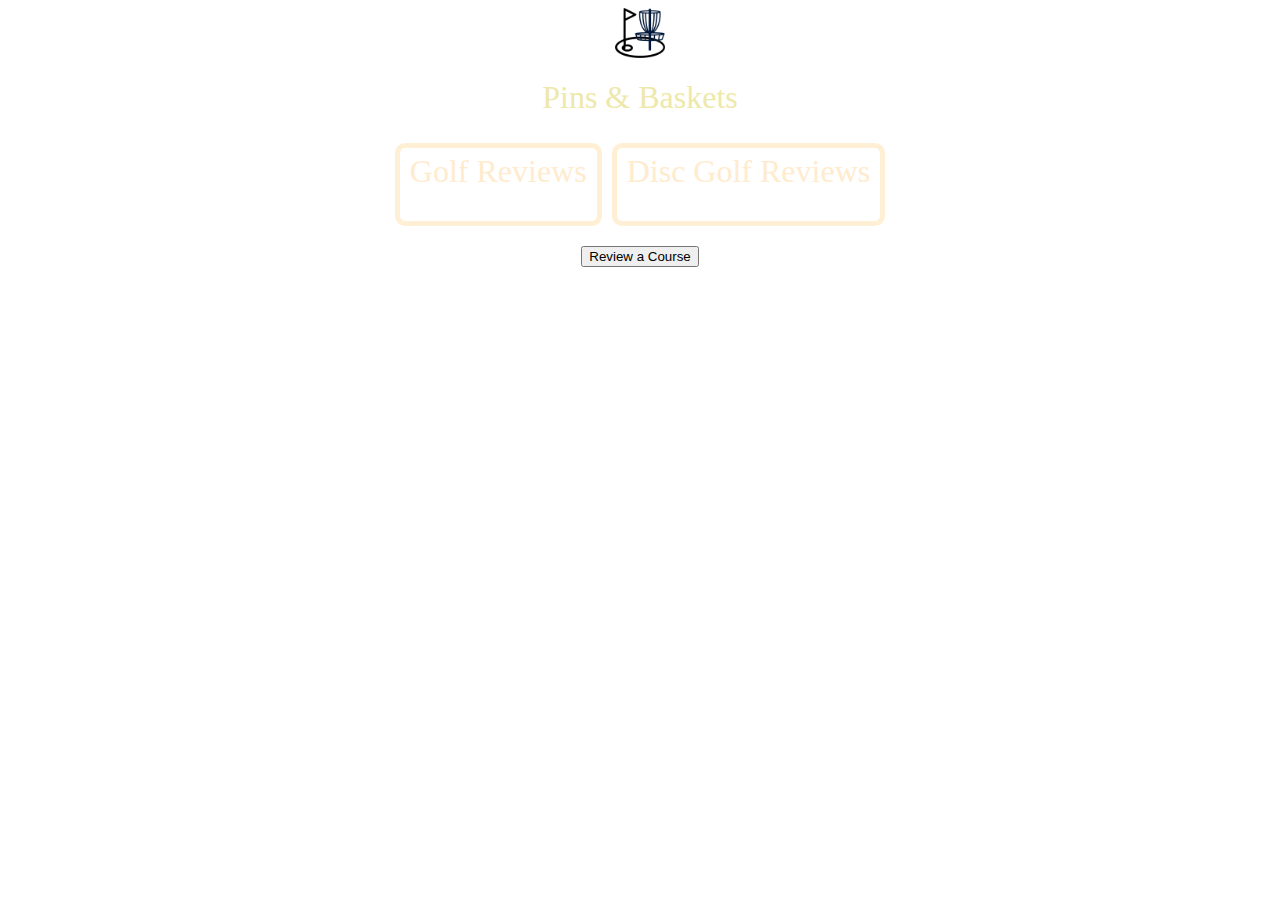
<file: front_end/index.html>
<!DOCTYPE html>
<html lang="en">
<head>
    <link rel="stylesheet" href="index.css">
    <meta charset="UTF-8">
    <meta name="viewport" content="width=device-width, initial-scale=1.0">
    <title>Pins N Baskets</title>
</head>
<body>
    <header>
        <img id="logo" src="computer-icons-golf-hole-png-clip-art.png" alt="logo">
    </header>
    <h1>Pins & Baskets</h1>
    
    <section id="first-page-form-section">
        <section id="golf-reviews-section">
            <h1 id="reviews-header">Golf Reviews</h1>
        </section>
        <section id="disc-golf-reviews-section">
            <h1 id="reviews-header">Disc Golf Reviews</h1>
        </section>
    </section>
    <form id="button-form" action="reviewFormPage.html">
        <input id="button" type="submit" value="Review a Course"> 
    </form>
    <!-- if form doesnt redirect to reviewformpage.html, switch back to href link -->

</body>
<script src="app.js"></script>
</html>
</file>
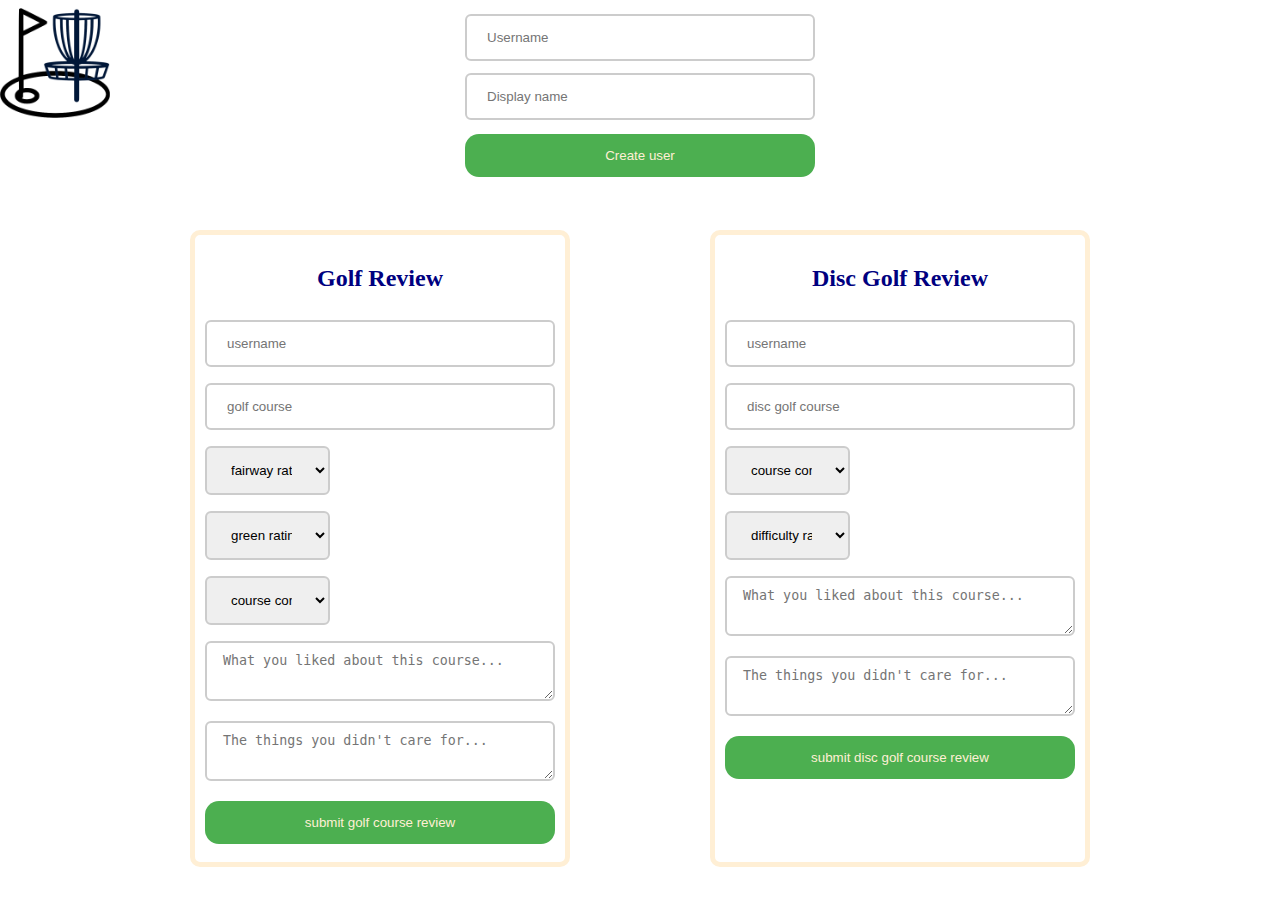
<file: front_end/reviewFormPage.html>
<!DOCTYPE html>
<html lang="en">
<head>
    <link rel="stylesheet" href="reviewFormPage.css">
    <meta charset="UTF-8">
    <meta name="viewport" content="width=device-width, initial-scale=1.0">
    <title>Create a Review!</title>
</head>
<body>
    <section id="first-form-section">
        <a id="logo-link-2" href="http://localhost:3001/">
            <img id="logo-2" src="computer-icons-golf-hole-png-clip-art.png" alt="logo">
        </a>
        <form id="username-input" action="http://localhost:3000/users" method="POST" autocomplete="off">
            <section id="page-two-input-section">
                <input type="text" name="username" placeholder="Username">
            </section>
            <section>
                <input type="text" name="display_name" placeholder="Display name">
            </section>
            <section>
                <input type="submit" value="Create user">
            </section>
        </form>
</section>

    <!-- <h2>Create a golf course review!</h2> -->
    <!-- <label id="label1">golf</label> -->
    <section id="second-form-section">
    <form id="golf-review-form" action="http://localhost:3000/golf_reviews" method="POST">
        <h2 id="golf-review-header">Golf Review</h2>
        <section>
            <input list="username-data-list" id="username-search-filter" name="user_id" placeholder="username"/>

                <datalist id="username-data-list"></datalist>
        </section>
        <section>
            <input list="golf-course-data-list" id="golf-course-search-filter" name="golf_course_id" placeholder="golf course"/>
                <datalist id="golf-course-data-list"></datalist>
        </section>
        <section class="golf-rating">
            <select name="fairway_rating" id="fairway-rating-dropdown">
                <option value="no rating provided">fairway rating</option>
                <option value=1>1</option>
                <option value=2>2</option>
                <option value=3>3</option>
                <option value=4>4</option>
                <option value=5>5</option>
                <option value=6>6</option>
                <option value=7>7</option>
                <option value=8>8</option>
                <option value=9>9</option>
                <option value=10>10</option>
            </select>
        </section>
        <section class="golf-rating">
            <select name="green_rating" id="green-rating-dropdown">
                <option value="no rating provided">green rating</option>
                <option value=1>1</option>
                <option value=2>2</option>
                <option value=3>3</option>
                <option value=4>4</option>
                <option value=5>5</option>
                <option value=6>6</option>
                <option value=7>7</option>
                <option value=8>8</option>
                <option value=9>9</option>
                <option value=10>10</option>
            </select>
        </section>
        <section class="golf-rating">
            <select name="course_condition" id="course-condition-dropdown">
                <option value="no rating provided">course condition</option>
                <option value=1>1</option>
                <option value=2>2</option>
                <option value=3>3</option>
                <option value=4>4</option>
                <option value=5>5</option>
                <option value=6>6</option>
                <option value=7>7</option>
                <option value=8>8</option>
                <option value=9>9</option>
                <option value=10>10</option>
            </select>
        </section>
        <section>
            <textarea placeholder="What you liked about this course..." name="things_liked" rows="10"></textarea>
        </section>
        <section>
        <textarea placeholder="The things you didn't care for..." name="things_disliked" rows="10"></textarea>
        </section>
        <section>
            <input type="submit" value="submit golf course review">
        </section>
    </form>

    <!-- <h2>Create a disc golf course review!</h2> -->
    <form id="disc-golf-review-form" action="http://localhost:3000/disc_golf_reviews" method="POST">
        <h2 id="disc-golf-review-header">Disc Golf Review</h2>
        <section>
            <input list="username-data-list-dg" id="username-search-filter-dg" name="user_id" placeholder="username"/>
                <datalist id="username-data-list-dg"></datalist>
        </section>
        <section>
            <input list="disc-golf-course-data-list" id="disc-golf-course-search-filter" name="disc_golf_course_id" placeholder="disc golf course"/>
                <datalist id="disc-golf-course-data-list"></datalist>
        </section>
        <section class="golf-rating">
            <select name="course_condition" id="course-condition-dropdown">
                <option value="no rating provided">course condition</option>
                <option value=1>1</option>
                <option value=2>2</option>
                <option value=3>3</option>
                <option value=4>4</option>
                <option value=5>5</option>
                <option value=6>6</option>
                <option value=7>7</option>
                <option value=8>8</option>
                <option value=9>9</option>
                <option value=10>10</option>
            </select>
        </section>
        <section class="golf-rating">
            <select name="difficulty_rating" id="difficulty-rating-dropdown">
                <option value="no rating provided">difficulty rating</option>
                <option value=1>1</option>
                <option value=2>2</option>
                <option value=3>3</option>
                <option value=4>4</option>
                <option value=5>5</option>
                <option value=6>6</option>
                <option value=7>7</option>
                <option value=8>8</option>
                <option value=9>9</option>
                <option value=10>10</option>
            </select>
        </section>
        <section>
            <textarea placeholder="What you liked about this course..." name="things_liked" rows="10"></textarea>
        </section>
        <section>
        <textarea placeholder="The things you didn't care for..." name="things_disliked" rows="10"></textarea>
        </section>
        <section>
            <input type="submit" value="submit disc golf course review">
        </section>
    </form>
</section>

</body>
<script src="reviewFormPage.js"></script>
</html>
</file>
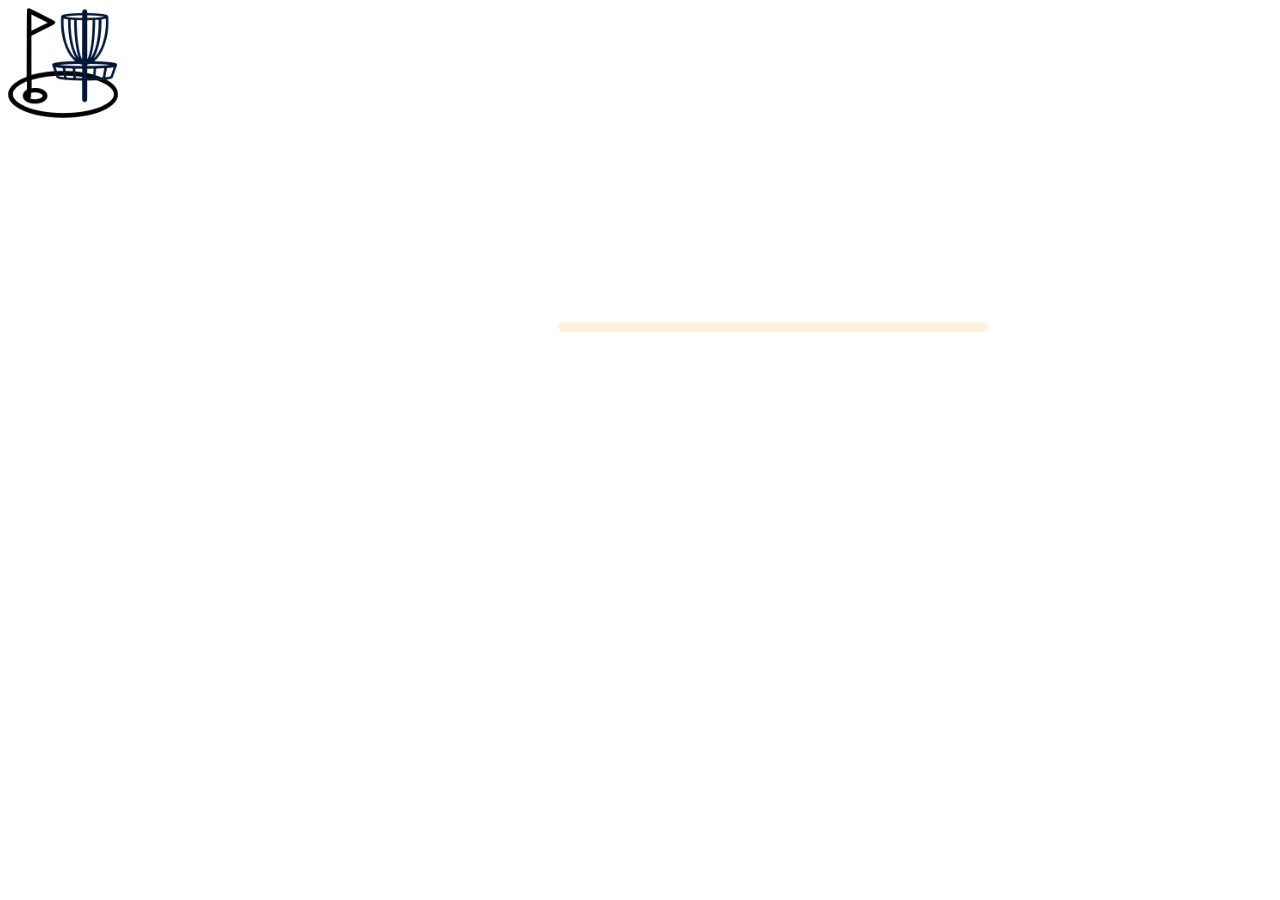
<file: front_end/showDiscGolfCourse.html>
<!DOCTYPE html>
<html lang="en">
<head>
    <link rel="stylesheet" href="showDiscGolfCourse.css">
    <meta charset="UTF-8">
    <meta name="viewport" content="width=device-width, initial-scale=1.0">
    <title>Display Disc Golf Course</title>
</head>
<body>
    <header>
        <a href="http://localhost:3001/">
            <img id="logo-4" src="computer-icons-golf-hole-png-clip-art.png" alt="logo">
        </a>
    </header>
    <section id="disc-golf-course-section"></section>
</body>
<script defer src="showDiscGolfCourse.js"></script>
</html>
</file>
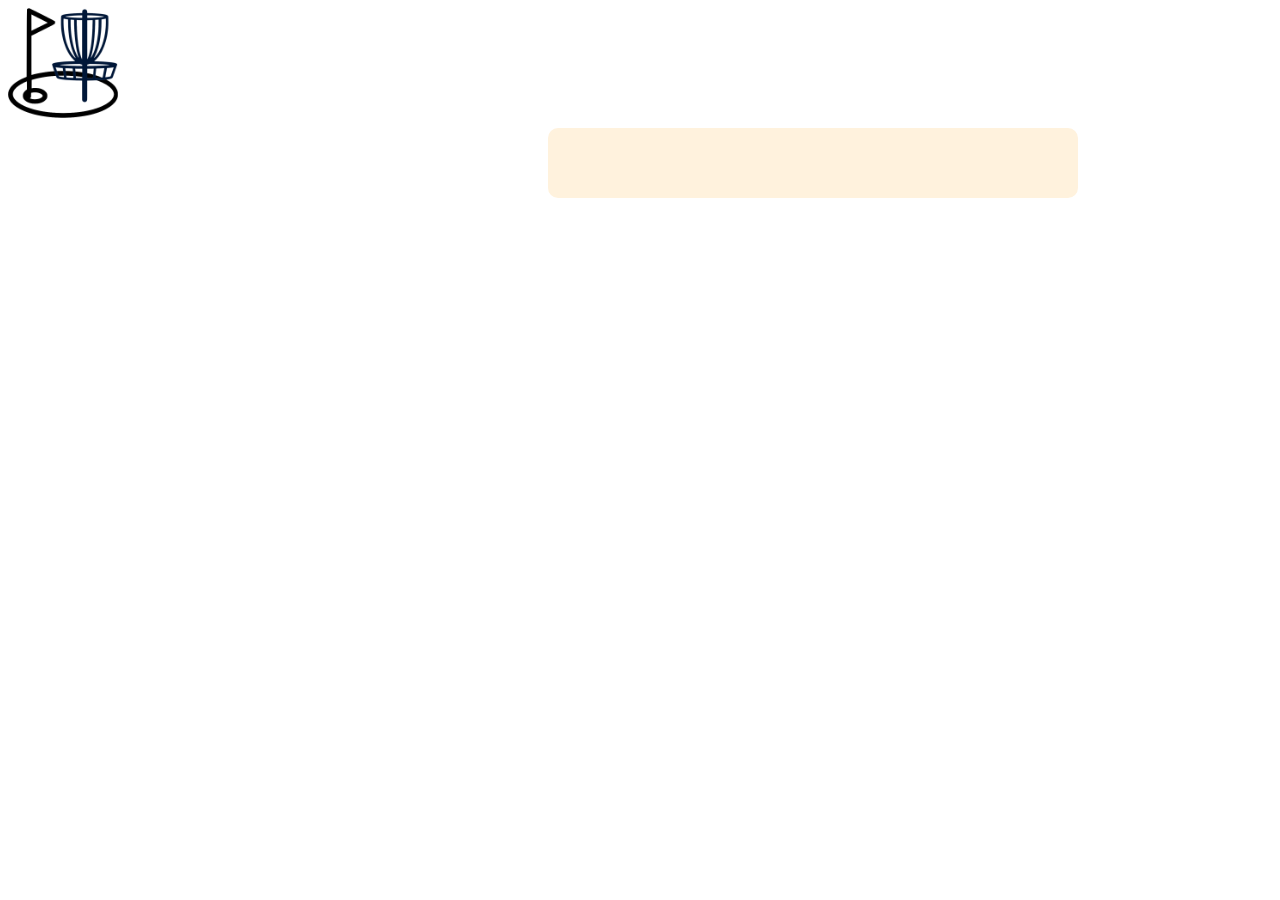
<file: front_end/showDiscGolfReview.html>
<!DOCTYPE html>
<html lang="en">
<head>
    <link rel="stylesheet" href="showDiscGolfReview.css">
    <meta charset="UTF-8">
    <meta name="viewport" content="width=device-width, initial-scale=1.0">
    <title>Disc Golf Review Show Page</title>
</head>
    <body>
        <a href="http://localhost:3001/">
            <img id="logo-3" src="computer-icons-golf-hole-png-clip-art.png" alt="logo" />
        </a>
        <section id="hi">
            <section id="disc-golf-review-section">
                <h2><span id="disc-golf-review-header"></span></h2>
            </section>
        </section>
    </body>
    <script src="showDiscGolfReview.js"></script>
</html>
</file>
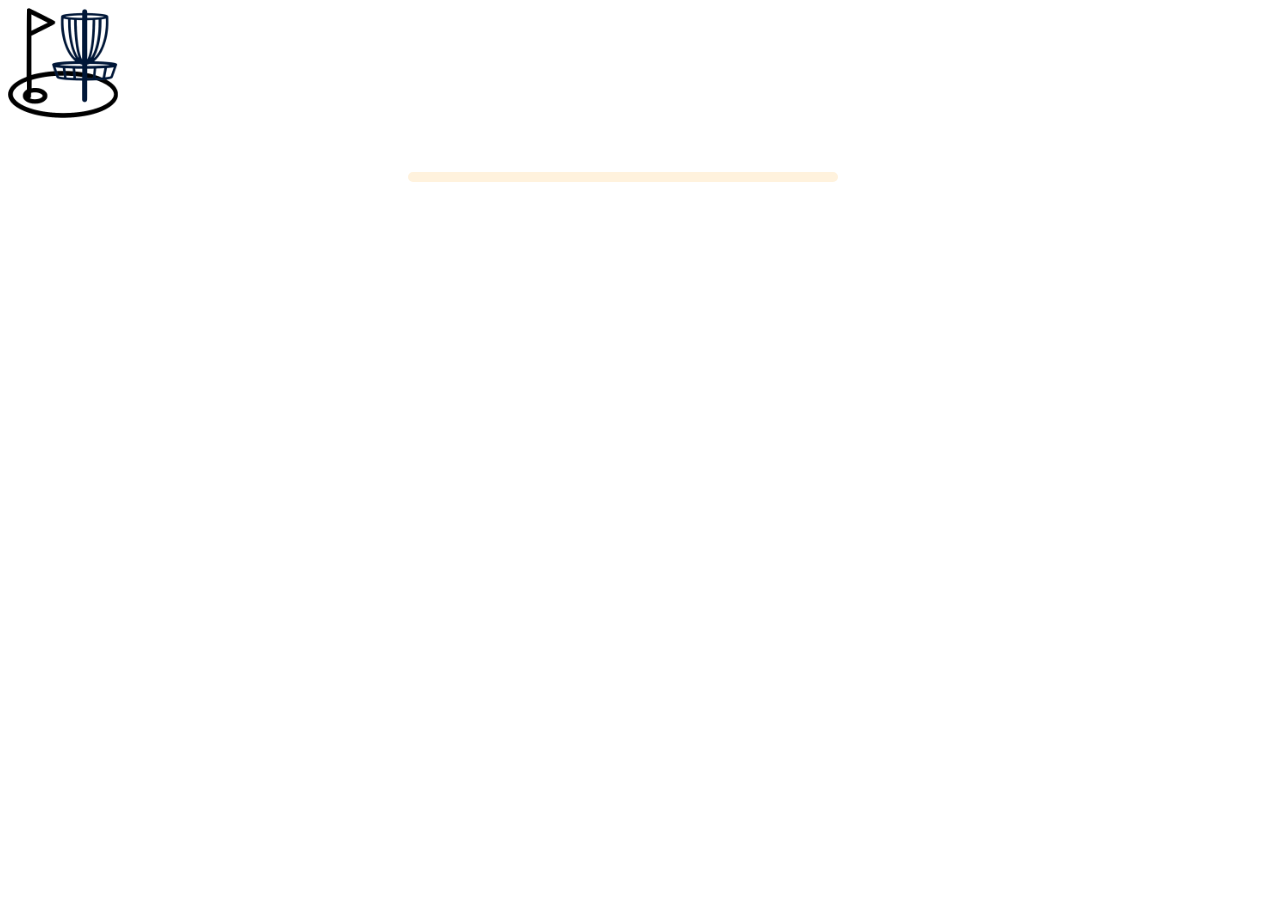
<file: front_end/showGolfCourse.html>
<!DOCTYPE html>
<html lang="en">
<head>
    <link rel="stylesheet" href="showGolfCourse.css">
    <meta charset="UTF-8">
    <meta name="viewport" content="width=device-width, initial-scale=1.0">
    <title>Golf Course Show Page</title>
</head>
<header>
    <a href="http://localhost:3001/">
        <img id="logo-6" src="computer-icons-golf-hole-png-clip-art.png" alt="logo">
    </a>
</header>
<body>
    <section id="golf-course-section"></section>
</body>
<script src="showGolfCourse.js"></script>
</html>
</file>
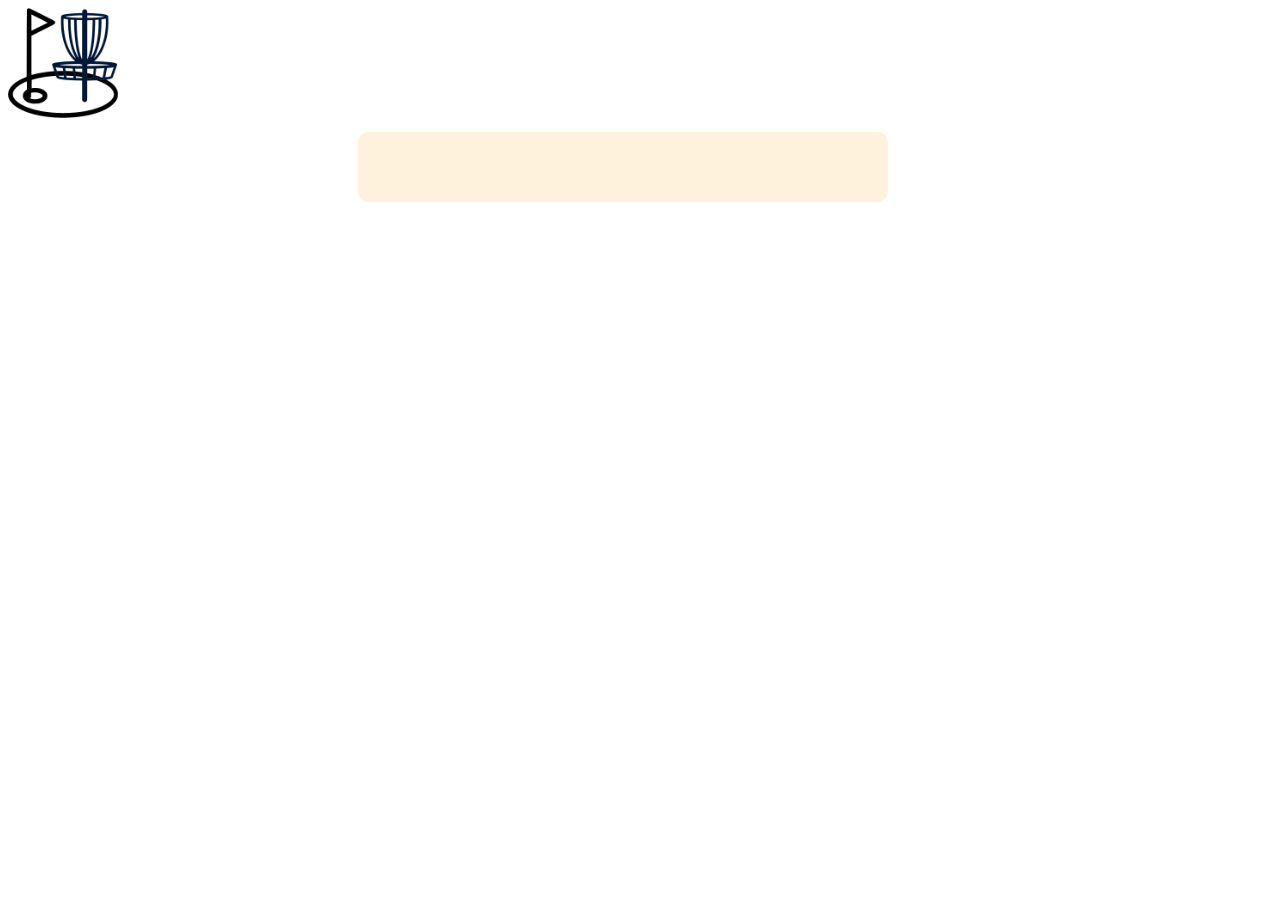
<file: front_end/showGolfReview.html>
<!DOCTYPE html>
<html lang="en">
<head>
    <link rel="stylesheet" href="showGolfReview.css">
    <meta charset="UTF-8">
    <meta name="viewport" content="width=device-width, initial-scale=1.0">
    <title>Golf Review Show Page</title>
</head>
<body>
    <header>
        <a href="http://localhost:3001/">
            <img id="logo-5" src="computer-icons-golf-hole-png-clip-art.png" alt="logo">
        </a>
    </header>
    <section id="golf-review-section">
        <h2><span id="golf-review-header"></span></h2>
    </section>
</body>
<script src="showGolfReview.js"></script>
</html>
</file>
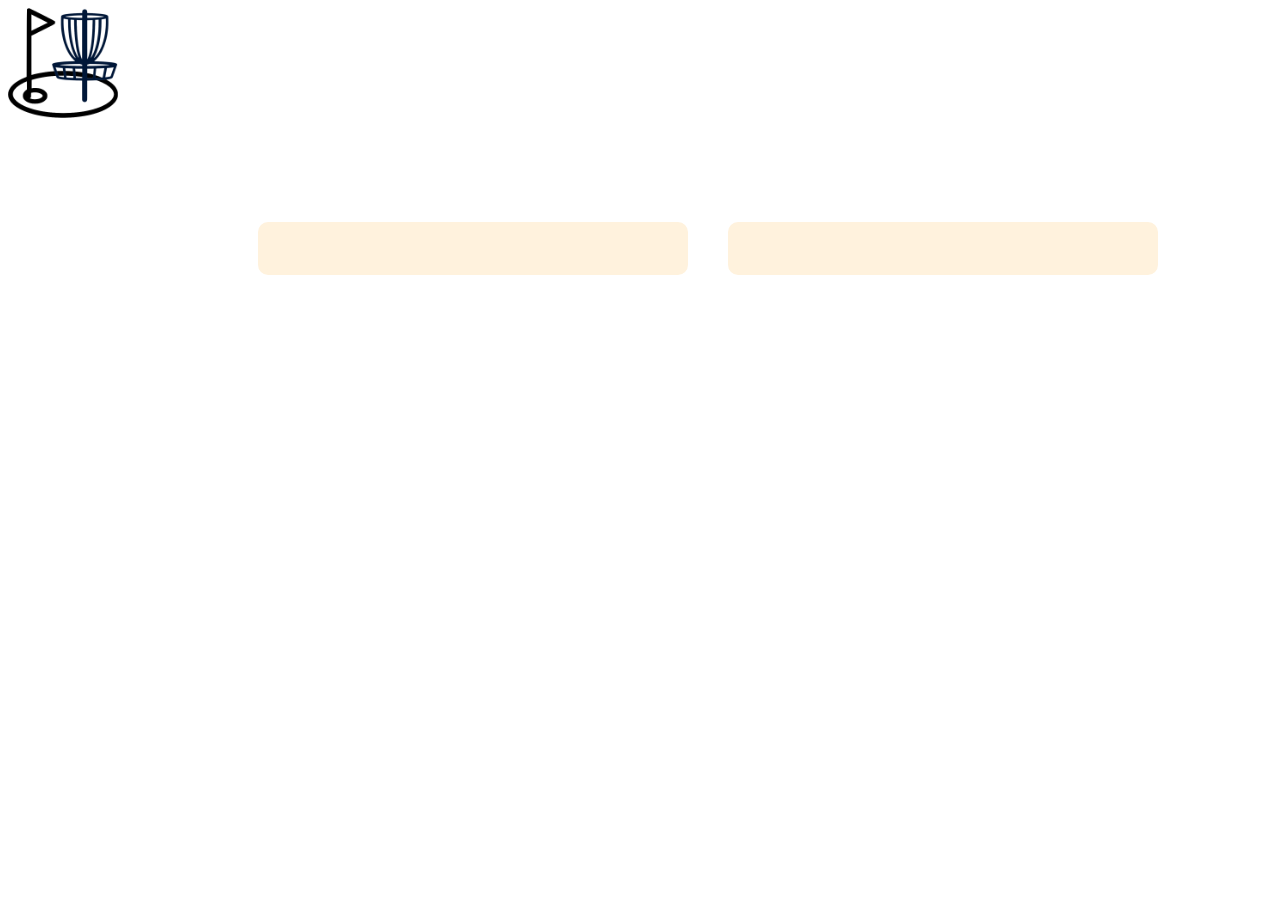
<file: front_end/userReviewsIndex.html>
<!DOCTYPE html>
<html lang="en">
<head>
    <link rel="stylesheet" href="userReviewsIndex.css">
    <meta charset="UTF-8">
    <meta name="viewport" content="width=device-width, initial-scale=1.0">
    <title>All Your Reviews!</title>
</head>
<header>
    <a href="http://localhost:3001/">
        <img id="logo-7" src="computer-icons-golf-hole-png-clip-art.png" alt="logo">
    </a>
</header>
<body>
    <section id="bigboi">
        <section id="user-golf-reviews-section">
            <h1 id="user-golf-reviews-h1"></h1>
        </section>
        <section id="user-disc-golf-reviews-section">
            <h1 id="user-disc-golf-reviews-h1"></h1>
        </section>
    </section>
</body>
<script src="userReviewsIndex.js"></script>
</html>
</file>
<file: front_end/index.css>
body {
    background-image: url("https://www.cullenlinksgolf.co.uk/wp-content/uploads/sites/5851/2016/07/12th-Signature-hole-filtered-1.jpg");
    background-repeat: no-repeat;
    background-size: cover;
}

header {
    display: flex;
    justify-content: center;
}
h1 {
    color: palegoldenrod;
    display: flex;
    justify-content: center;
    font-family: Palatino;
    font-weight: 450;
}

#logo {
    height: 50px;
    width: 50px;
}

h2 {
    display: flex;
    justify-content: flex-end;
}
#first-page-form-section {
    display: flex;
    justify-content: center;
}

#golf-reviews-section {
    border-color: papayawhip;
    border-style: solid;
    border-radius: 10px ;
    border-width: 5px;
    margin: 5px;
    padding: 10px;
}

#disc-golf-reviews-section {
    border-color: papayawhip;
    border-style: solid;
    border-radius: 10px ;
    border-width: 5px;
    margin: 5px;
    padding: 10px;
}

h3 {
    align-content: center;
    color: peachpuff;
    display: flex;
    justify-content: space-around;
    margin-bottom: -5px;
}

#reviews-header {
    color: blanchedalmond;
    margin-top: -5px;
}

#button-form {
    display: flex;
    justify-content: center;
    margin-top: 15px;
    
}
#button:hover {
    cursor: pointer;
/* make button larger? */
}

.review-link {
    background-color: blanchedalmond;
    border-radius: 4px;
    padding: 5px;
}

a:link {
    color: navy;
}

a:visited {
    color: darkmagenta;
}

a:hover {
    color: #4CAF50;
}

a:active {
    color: #009933;
}

/* notes- first page-
- center content more to middle of page
- make links buttons, or better color 
*/

/* second page-
- datalist */

/* consistency between logo placement page-to-page? */
</file>
<file: front_end/reviewFormPage.css>
body {
    background-image: url("https://www.cullenlinksgolf.co.uk/wp-content/uploads/sites/5851/2016/07/12th-Signature-hole-filtered-1.jpg");
    background-repeat: no-repeat;
    background-size: cover;
}

input[type=text] {
    width: 350px;
    padding: 14px 20px;
    margin: 6px 0;
    display: inline-block;
    border: 2px solid #ccc;
    border-radius: 6px;
    box-sizing: border-box;
}

input[type=submit] {
    width: 350px;
    background-color: #4CAF50;
    color: papayawhip;
    padding: 14px 20px;
    margin: 8px 0;
    border: none;
    border-radius: 14px;
    cursor: pointer;
  }

input[list=username-data-list], 
input[list=golf-course-data-list], 
input[list=username-data-list-dg], 
input[list=disc-golf-course-data-list] {
    width: 350px;
    padding: 14px 20px;
    margin: 8px 0;
    display: inline-block;
    border: 2px solid #ccc;
    border-radius: 6px;
    box-sizing: border-box;
}

select {
    width: 125px;
    padding: 14px 20px;
    margin: 8px 0;
    display: inline-block;
    border: 2px solid #ccc;
    border-radius: 6px;
    box-sizing: border-box;
}

textarea {
    width: 350px;
    height: 125px;
    padding: 10px 16px;
    margin: 8px 0;
    display: inline-block;
    border: 2px solid #ccc;
    border-radius: 6px;
    box-sizing: border-box;
}
#first-form-section {
    display: flex;
    flex-direction: row;
    align-content: flex-start;
    justify-content: center;
}

#second-form-section {
    display: flex;
    justify-content: center; 
    padding-top: 20px;
    margin-top: 20px;
} 

#golf-review-form {
    border-color: papayawhip;
    border-style: solid;
    border-radius: 10px ;
    border-width: 5px;
    margin: 5px;
    padding: 10px;
    margin-right: 70px;

}

#disc-golf-review-form {
    border-color: papayawhip;
    border-style: solid;
    border-radius: 10px ;
    border-width: 5px;
    margin: 5px;
    padding: 10px;
    margin-left: 70px;
}
#disc-golf-review-header {
    color: navy;
    display: flex;
    justify-content: center;
    padding: -5px;

}
#golf-review-header {
    color: navy;
    display: flex;
    justify-content: center;
}

textarea {
    height: 60px;
}

#logo-2 {
    height: 110px;
    width: 110px;
}

#username-input {
    display: flex;
    flex-direction: column;
}

#logo-link-2 {
    position: absolute;
    left: 0;
}
</file>
<file: front_end/showDiscGolfCourse.css>
body {
    background-image: url("https://eagleoutside.com/wp-content/uploads/2015/06/fairgrounds-disc-golf-course.jpg");
    background-repeat: no-repeat;
    background-size: cover;
}

#disc-golf-course-section {
  opacity: .8;
  background-color: papayawhip;
  /* display: flex; */
  align-content: center;
  flex-direction: column;
  border-color: papayawhip;
  border-style: solid;
  border-radius: 10px ;
  border-width: 5px;
  color: navy;
  margin: 5px;
  margin-top: 200px;
  width: 420px;
  margin-left: 550px;
  margin-bottom: 100px;
  
}

#logo-4 {
  height: 110px;
  width: 110px
}
</file>
<file: front_end/showDiscGolfReview.css>
body {
    background-image: url("https://eagleoutside.com/wp-content/uploads/2015/06/fairgrounds-disc-golf-course.jpg");
    background-repeat: no-repeat;
    background-size: cover;
}

#disc-golf-review-section {
    opacity: .8;
    background-color: papayawhip;
    display: flex;
    justify-content: center;
    flex-direction: column;
    border-color: papayawhip;
    border-style: solid;
    border-radius: 10px ;
    border-width: 5px;
    color: navy;
    margin: 5px;
    padding: 10px;
    width: 500px;
    margin-left: 350px;
}

#logo-3 {
    display: flex;
    justify-content: flex-start;
    height: 110px;
    width: 110px;
}

#hi {
    display: flex;
    justify-content: center;
    padding-top: 5px;
    margin-bottom: 250px;
}

#disc-golf-review-header {
    font-family: monospace;
    font-size: 24px;
}

a:link {
    color: navy;
}

a:visited {
    color: darkmagenta;
}

a:hover {
    color: #4CAF50;
}

a:active {
    color: #009933;
}
</file>
<file: front_end/showGolfCourse.css>
body {
  background-image: url("https://www.cullenlinksgolf.co.uk/wp-content/uploads/sites/5851/2016/07/12th-Signature-hole-filtered-1.jpg");
    background-repeat: no-repeat;
    background-size: cover;
}

#logo-6 {
  height: 110px;
  width: 110px;
}

#golf-course-section {
  opacity: .8;
  background-color: papayawhip;
  display: flex;
  justify-content: center;
  flex-direction: column;
  border-color: papayawhip;
  border-style: solid;
  border-radius: 10px ;
  border-width: 5px;
  color: navy;
  margin: 5px;
  margin-top: 50px;
  width: 420px;
  margin-left: 400px;
  margin-bottom: 100px;
}
</file>
<file: front_end/showGolfReview.css>
#golf-review-header {
    font-family: monospace;
    font-size: 24px;
}

body {
    background-image: url("https://www.cullenlinksgolf.co.uk/wp-content/uploads/sites/5851/2016/07/12th-Signature-hole-filtered-1.jpg");
    background-repeat: no-repeat;
    background-size: auto;
}

#golf-review-section {
    opacity: .8;
    background-color: papayawhip;
    display: flex;
    justify-content: center;
    flex-direction: column;
    border-color: papayawhip;
    border-style: solid;
    border-radius: 10px ;
    border-width: 5px;
    color: navy;
    margin: 5px;
    padding: 10px;
    margin-top: 10px;
    width: 500px;
    margin-left: 350px;
    margin-bottom: 100px;
}

#logo-5 {
    height: 110px;
    width: 110px;
}

a:link {
    color: navy;
}

a:visited {
    color: darkmagenta;
}

a:hover {
    color: #4CAF50;
}

a:active {
    color: #009933;
}
</file>
<file: front_end/userReviewsIndex.css>
body {
    background-image: url("https://www.cullenlinksgolf.co.uk/wp-content/uploads/sites/5851/2016/07/12th-Signature-hole-filtered-1.jpg");
    background-repeat: no-repeat;
    background-size: cover;
}

#golf-review-date {
    font-family: monospace;
    font-size: 20px;
}

#logo-7 {
    height: 110px;
    width: 110px;
}
#user-golf-reviews-section {
    opacity: .8;
  background-color: papayawhip;
  display: flex;
  align-content: center;
  flex-direction: column;
  border-color: papayawhip;
  border-style: solid;
  border-radius: 10px ;
  border-width: 5px;
  color: navy;
  margin: 5px;
  margin-top: 100px;
  width: 420px;
  margin-left: 250px;
  margin-right: 20px;
  margin-bottom: 100px;
}

#user-disc-golf-reviews-section {
    opacity: .8;
    background-color: papayawhip;
    display: flex;
    justify-content: space-around;
    flex-direction: column;
    border-color: papayawhip;
    border-style: solid;
    border-radius: 10px ;
    border-width: 5px;
    color: navy;
    margin: 5px;
    margin-top: 100px;
    margin-left: 20px;
    width: 420px;
    /* margin-left: 550px; */
    margin-bottom: 100px;
}

#bigboi {
    display: flex;

}
</file>
